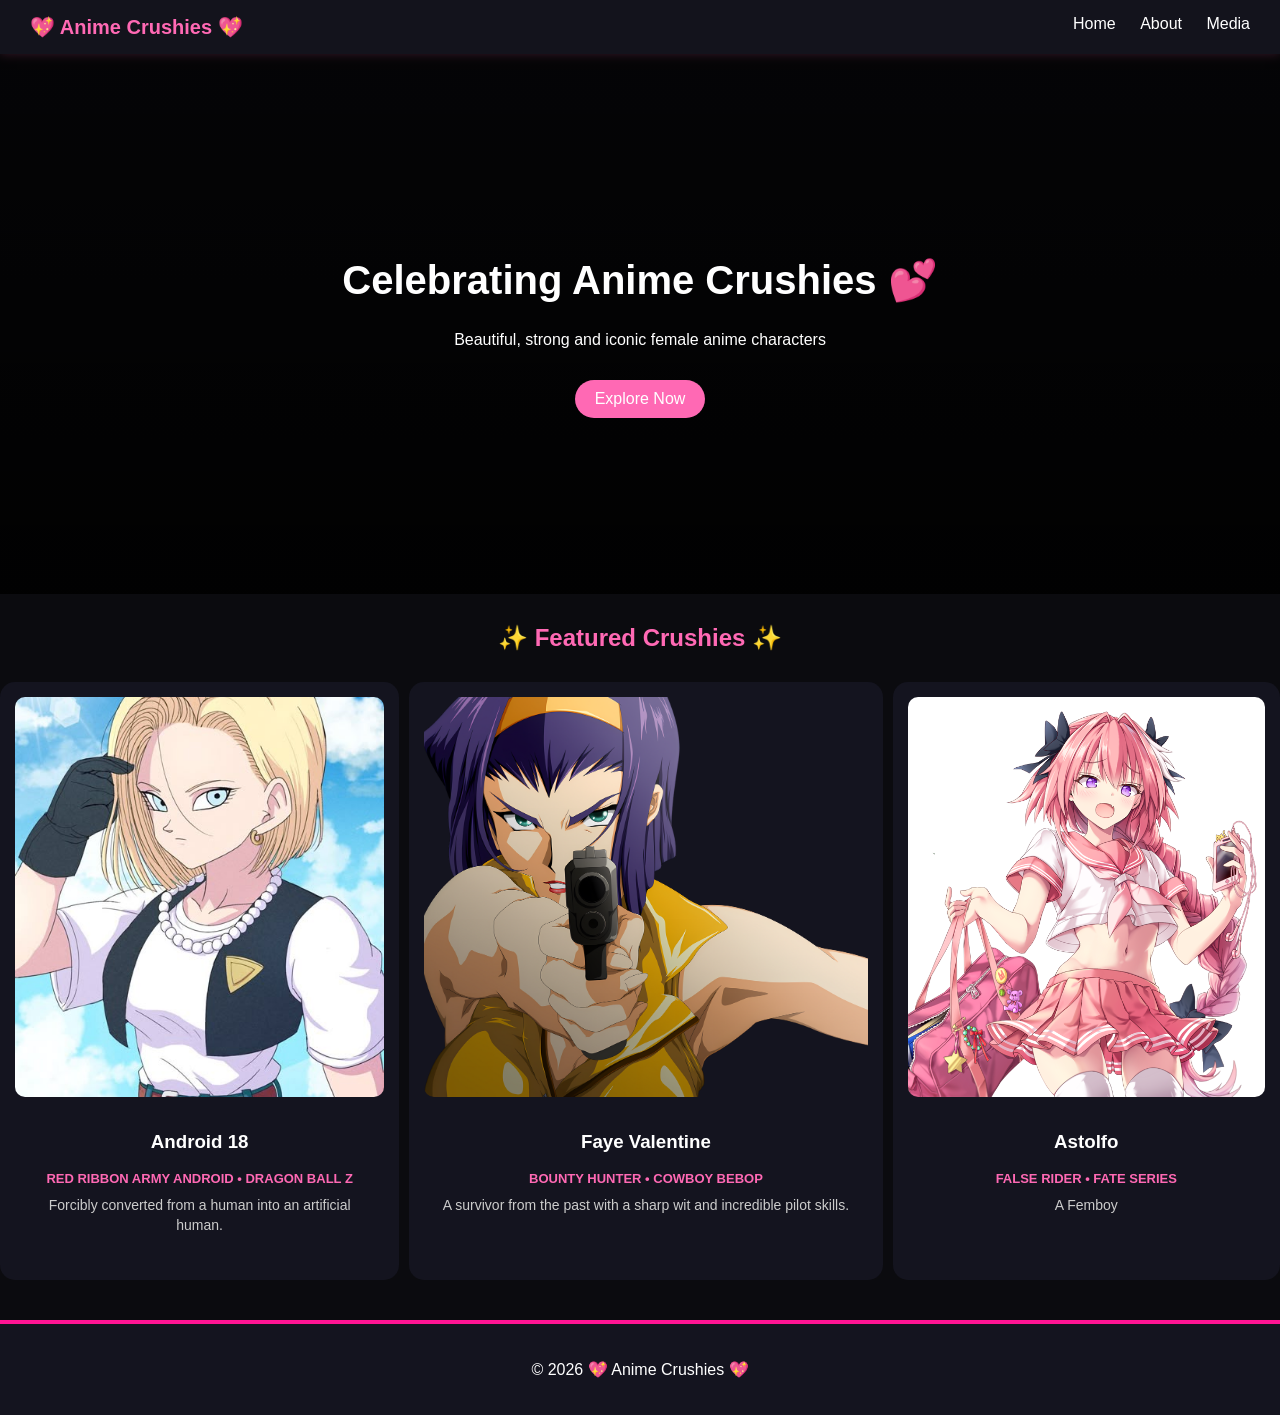
<file: index.html>
<!-- ================= index.html (HOME PAGE) ================= -->
<!DOCTYPE html>
<html lang="en">
<head>
  <meta charset="UTF-8">
  <title>Anime Crushies - Home</title>
  <link rel="stylesheet" href="style.css">
</head>
<body>

<!-- Navbar -->
<nav class="navbar">
  <div class="logo">💖 Anime Crushies 💖</div>
  <div class="nav-links">
    <a href="index.html">Home</a>
    <a href="about.html">About</a>
    <a href="media.html">Media</a>
  </div>
</nav>

<!-- Homepage -->
<header class="hero">
  <div class="hero-content">
    <h1>Celebrating Anime Crushies 💕</h1>
    <p>Beautiful, strong and iconic female anime characters</p>
    <a class="btn" href="media.html">Explore Now</a>
  </div>
</header>

<!-- Feature section -->
<section>
  <h2 class="section-title">✨ Featured Crushies ✨</h2>
  <div class="cards">
  
    <div class="card">
	<a href="https://dragonball.fandom.com/wiki/Android_18" target="_blank">
      <img src="images/android18.jpg" alt="Android 18">
	  <div class="card-info"  style="text-align: center;">
      <h3>Android 18</h3>
	  <p class="tag">Red Ribbon Army Android • Dragon Ball Z</p>
	  <p>Forcibly converted from a human into an artificial human.</p>
      </div>
	</a>
    </div>
	
    <div class="card">
	<a href="https://cowboybebop.fandom.com/wiki/Faye_Valentine" target="_blank">
      <img src="images/fayevalentine.png" alt="Faye Valentine">
	  <div class="card-info"  style="text-align: center;">
      <h3>Faye Valentine</h3>
	  <p class="tag">Bounty Hunter • Cowboy Bebop</p>
	  <p>A survivor from the past with a sharp wit and incredible pilot skills.</p>
      </div>
	</a>
    </div>
	
    <div class="card">
	<a href="https://tmfatefanon.fandom.com/wiki/Astolfo" target="_blank">
      <img src="images/astolfo.png" alt="Astolfo">
	  <div class="card-info"  style="text-align: center;">
	  <h3>Astolfo</h3>
	  <p class="tag">False Rider • Fate Series</p>
	  <p>A Femboy</p>
      </div>
	 </a>
    </div>
	
  </div>
</section>

<footer>
  <p>© 2026 💖 Anime Crushies 💖</p>
</footer>

</body>
</html>
</file>
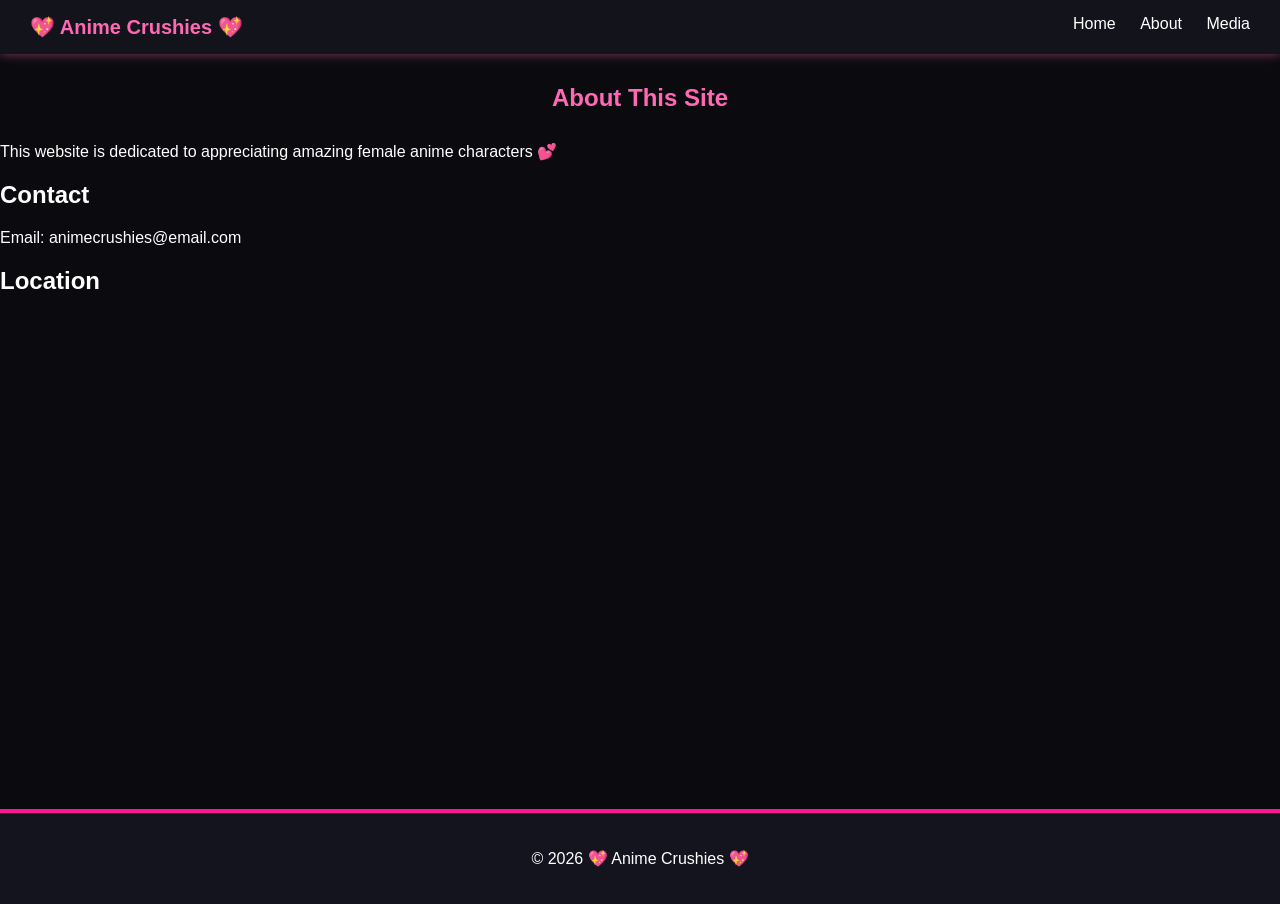
<file: about.html>
<!-- ================= about.html ================= -->
<!DOCTYPE html>
<html lang="en">
<head>
  <meta charset="UTF-8">
  <title>About</title>
  <link rel="stylesheet" href="style.css">
</head>
<body>

<!-- nav bar -->
<nav class="navbar">
  <div class="logo">💖 Anime Crushies 💖</div>
  <div class="nav-links">
    <a href="index.html">Home</a>
    <a href="about.html">About</a>
    <a href="media.html">Media</a>
  </div>
</nav>

<!-- about -->
<section>
  <h1 class="section-title">About This Site</h1>
  <p>This website is dedicated to appreciating amazing female anime characters 💕</p>

  <h2>Contact</h2>
  <p>Email: animecrushies@email.com</p>

<!-- Google maps -->
  <h2>Location</h2>
  <iframe src="https://www.google.com/maps/embed?pb=!1m18!1m12!1m3!1d686670.1185978208!2d139.16556096820622!3d35.40950337358292!2m3!1f0!2f0!3f0!3m2!1i1024!2i768!4f13.1!3m3!1m2!1s0x605d1b87f02e57e7%3A0x2e01618b22571b89!2sTokyo%2C%20Japan!5e0!3m2!1sen!2suk!4v1777391389418!5m2!1sen!2suk" width="600" height="450" style="border:0;" allowfullscreen="" loading="lazy" referrerpolicy="no-referrer-when-downgrade"></iframe>
</section>

<footer>
  <p>© 2026 💖 Anime Crushies 💖</p>
</footer>

</body>
</html>
</file>
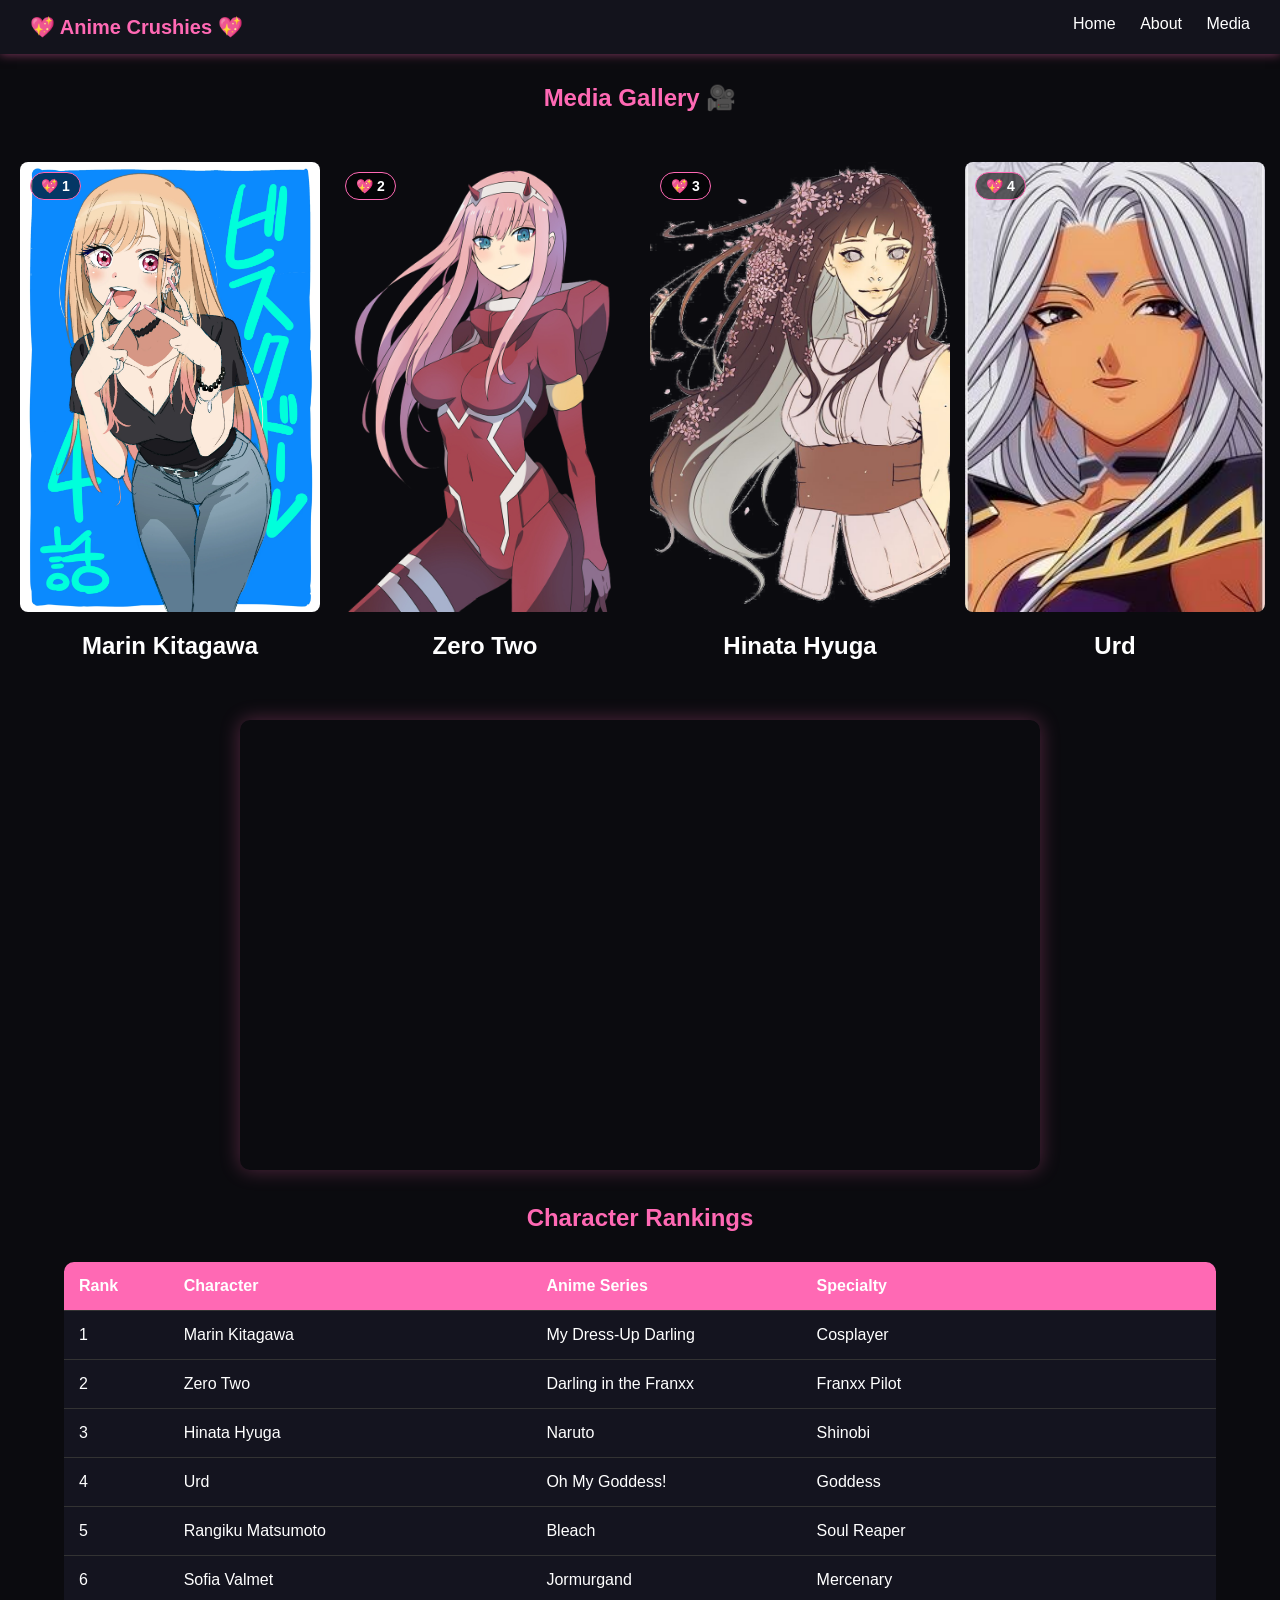
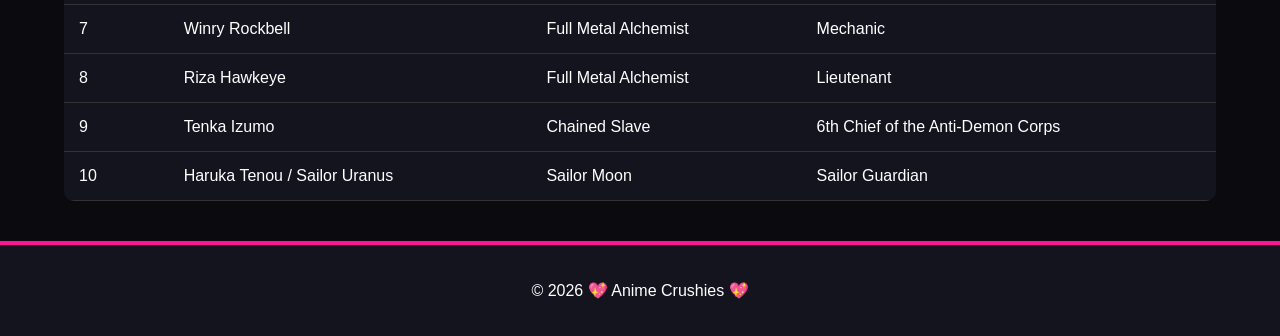
<file: media.html>
<!-- ================= media.html ================= -->
<!DOCTYPE html>
<html lang="en">
<head>
  <meta charset="UTF-8">
  <title>Media</title>
  <link rel="stylesheet" href="style.css">
</head>
<body>

<!-- Nav bar -->
<nav class="navbar">
  <div class="logo">💖 Anime Crushies 💖</div>
  <div class="nav-links">
    <a href="index.html">Home</a>
    <a href="about.html">About</a>
    <a href="media.html">Media</a>
  </div>
</nav>

<section>
  <h1 class="section-title">Media Gallery 🎥</h1>

<!-- Gallery -->
 <div class="gallery">
  
	<div class="image-item">
	<a href="https://sono-bisque-doll-wa-koi-wo-suru.fandom.com/wiki/Marin_Kitagawa" target="_blank">
		<img src="images/marin-kitagawa.webp" alt="Marin Kitagawa" width="300" height="450">
		<span class="heart-rank">💖 1</span>
		  <div class="heart-info"  style="text-align: center;">
			<h2>Marin Kitagawa</h2>
		  </div>
	</a>
	</div>
	
	<div class="image-item">
	<a href="https://darling-in-the-franxx.fandom.com/wiki/Zero_Two" target="_blank">
		<img src="images/zerotwo2.png" alt="Zero Two" width="300" height="450">
		<span class="heart-rank">💖 2</span>
		  <div class="heart-info"  style="text-align: center;">
			<h2>Zero Two</h2>
		  </div>
	</a>
	</div>
	
	<div class="image-item">
	<a href="https://naruto.fandom.com/wiki/Hinata_Hy%C5%ABga" target="_blank">
		<img src="images/hinata2.png" alt="Hinata Hyuga" width="300" height="450">
		<span class="heart-rank">💖 3</span>
		  <div class="heart-info"  style="text-align: center;">
			<h2>Hinata Hyuga</h2>
		  </div>
	</a>
	</div>
	
	<div class="image-item">
	<a href="https://ohmygoddess.fandom.com/wiki/Urd" target="_blank">
		<img src="images/urd.jpeg" alt="Urd" width="300" height="450">
		<span class="heart-rank">💖 4</span>
		  <div class="heart-info"  style="text-align: center;">
			<h2>Urd</h2>
		  </div>
	</a>
	</div>
	
	<div class="image-item">
	<a href="https://bleach.fandom.com/wiki/Rangiku_Matsumoto" target="_blank">
		<img src="images/rangiku.png" alt="Rangiku Matsumoto" width="300" height="450">
		<span class="heart-rank">💖 5</span>
		  <div class="heart-info"  style="text-align: center;">
			<h2>Rangiku Matsumoto</h2>
		  </div>
	</a>
	</div>
	
	<div class="image-item">
	<a href="https://jormungand.fandom.com/wiki/Valmet" target="_blank">
		<img src="images/Sofia-Valmet.jpg" alt="Sofia Valmet" width="300" height="450">
		<span class="heart-rank">💖 6</span>
		  <div class="heart-info"  style="text-align: center;">
			<h3>Sofia Valmet</h3>
		  </div>
	</a>
	</div>
	
	<div class="image-item">
	<a href="https://fma.fandom.com/wiki/Winry_Rockbell" target="_blank">
		<img src="images/Winry-Rockbell.png" alt="Winry Rockbell" width="300" height="450">
		<span class="heart-rank">💖 7</span>
		  <div class="heart-info"  style="text-align: center;">
			<h2>Winry Rockbell</h2>
		  </div>
	</a>
	</div>
	
	<div class="image-item">
	<a href="https://fma.fandom.com/wiki/Riza_Hawkeye" target="_blank">
		<img src="images/riza.jpg" alt="Riza Hawkeye" width="300" height="450">
		<span class="heart-rank">💖 8</span>
		  <div class="heart-info"  style="text-align: center;">
			<h2>Riza Hawkeye</h2>
		  </div>
	</a>
	</div>
	
	<div class="image-item">
	<a href="https://mato-seihei-no-slave.fandom.com/wiki/Tenka_Izumo" target="_blank">
		<img src="images/tenka-izumo.jpg" alt="Tenka Izumo" width="300" height="450">
		<span class="heart-rank">💖 9</span>
		  <div class="heart-info"  style="text-align: center;">
			<h2>Tenka Izumo</h2>
		  </div>
	</a>
	</div>
	
	<div class="image-item">
	<a href="https://sailormoon.fandom.com/wiki/Haruka_Tenou_/_Sailor_Uranus_(anime)" target="_blank">
		<img src="images/Sailoruranus.jpg" alt="Haruka Tenou" width="300" height="450">
		<span class="heart-rank">💖 10</span>
		  <div class="heart-info"  style="text-align: center;">
			<h2>Haruka Tenou</h2>
		  </div>
	</a>
	</div>
	
 </div>
</section>

<!-- Video -->
<!-- YouTube Embed: All attributes must stay inside the first <iframe ... > bracket -->
<div style="text-align: center; margin: 20px 0;">
  <iframe 
    width="800" 
    height="450" 
    src="https://www.youtube.com/embed/aYRL6WqaYKY" 
    allow="accelerometer; autoplay; clipboard-write; encrypted-media; gyroscope; picture-in-picture" 
    allowfullscreen 
    style="border: none; border-radius: 10px; box-shadow: 0 0 20px rgba(255,105,180,0.3);">
  </iframe>
</div>


<!-- Character ranking -->
<section class="table-container">
  <h2 class="section-title">Character Rankings</h2>
  <table>
    <thead>
      <tr>
        <th>Rank</th>
        <th>Character</th>
        <th>Anime Series</th>
        <th>Specialty</th>
      </tr>
    </thead>
    <tbody>
	
	<tr>
        <td>1</td>
        <td>Marin Kitagawa</td>
        <td>My Dress-Up Darling</td>
        <td>Cosplayer</td>
      </tr>
	
      <tr>
        <td>2</td>
        <td>Zero Two</td>
        <td>Darling in the Franxx</td>
        <td>Franxx Pilot</td>
      </tr>
	  
      <tr>
        <td>3</td>
        <td>Hinata Hyuga</td>
        <td>Naruto</td>
        <td>Shinobi</td>
      </tr>
	  
	  <tr>
        <td>4</td>
        <td>Urd</td>
        <td>Oh My Goddess!</td>
        <td>Goddess</td>
      </tr>
	  
	  <tr>
        <td>5</td>
        <td>Rangiku Matsumoto</td>
        <td>Bleach</td>
        <td>Soul Reaper</td>
      </tr>
	  
	  <tr>
        <td>6</td>
        <td>Sofia Valmet</td>
        <td>Jormurgand</td>
        <td>Mercenary</td>
      </tr>
	  
	  <tr>
        <td>7</td>
        <td>Winry Rockbell</td>
        <td>Full Metal Alchemist</td>
        <td>Mechanic</td>
      </tr>
	  
	  <tr>
        <td>8</td>
        <td>Riza Hawkeye</td>
        <td>Full Metal Alchemist</td>
        <td>Lieutenant</td>
      </tr>
	  
	  <tr>
        <td>9</td>
        <td>Tenka Izumo</td>
        <td>Chained Slave</td>
        <td>6th Chief of the Anti-Demon Corps</td>
      </tr>
	  
	  <tr>
        <td>10</td>
        <td>Haruka Tenou / Sailor Uranus</td>
        <td>Sailor Moon</td>
        <td>Sailor Guardian</td>
      </tr>
	  
    </tbody>
  </table>
</section>

<footer>
  <p>© 2026 💖 Anime Crushies 💖</p>
</footer>

</body>
</html>
</file>
<file: style.css>
/* ================= style.css ================= */

/* Global style for the whole page */
body {
  margin: 0;
  font-family: Arial;
  background: #0b0b0f;
  color: white;
}

/* Navigation bar at the top*/
.navbar {
  display: flex;
  justify-content: space-between;
  padding: 15px 30px;
  background: rgba(20,20,30,0.9);
  box-shadow: 0 0 10px rgba(255,105,180,0.5);
}

.logo {
  color: #ff69b4;
  font-weight: bold;
  font-size: 20px;
}

.nav-links a {
  color: white;
  margin-left: 20px;
  text-decoration: none;
  transition: 0.3s;
}

.nav-links a:hover {
  color: #ff69b4;
}

/* Hero section (the big banner on the home page) */
.hero {
  display: flex;
  justify-content: center;
  align-items: center;
  text-align: center;
  height: 60vh;
  background: 
    linear-gradient(rgba(0,0,0,0.6), rgba(0,0,0,0.9)),
    url(https://i.pinimg.com/736x/8b/5e/dc/8b5edc0cd9ca8b71fc955e5d5f246426.jpg);
  background-size: cover;
  background-position: center;
}

.hero h1 {
  font-size: 40px;
}

/* Main button style */
.btn {
  display: inline-block;
  margin-top: 15px;
  padding: 10px 20px;
  background: #ff69b4;
  color: white;
  text-decoration: none;
  border-radius: 20px;
  transition: 0.3s;
}

.btn:hover {
  background: #ff1493;
  box-shadow: 0 0 10px #ff69b4;
}

/* Titles for each page section */
.section-title {
  text-align: center;
  margin: 30px 0;
  color: #ff69b4;
}

/* Layout for 3 feature cards */
.cards {
  display: flex;
  justify-content: center;
  gap: 10px;
}

.card a{
  text-decoration: none;
  color: inherit;
  display: block;
}

.card {
  background: #14141f;
  padding: 15px;
  border-radius: 15px;
  transition: 0.3s;
}

.card:hover {
  transform: translateY(-10px);
  box-shadow: 0 10px 20px rgba(255, 105, 180, 0.3);
  border: 1px solid #ff69b4;
}

.card img {
  width: 100%;
  height: 400px;
  object-fit: cover;
  border-radius: 10px;
  display: block;
}

.card-info {
  padding: 15px;
  text-align: center;
}

.tag {
color: #ff69b4;        /* Pink color for the anime series name */
  font-size: 13px;
  font-weight: bold;
  text-transform: uppercase;
  margin: 5px 0;
}

/* Character description in cards */
.card p:not(.tag){
  font-size: 14px;
  color: #cccccc;        /* Slightly grey to make the title stand out */
  line-height: 1.4;
  margin-top: 10px;
}

/* Gallery layout for the media page */
.gallery {
  display: flex;
  overflow-x: auto;
  gap: 15px;
  padding: 20px;
}

.gallery img {
  width: 300px;
  height:400px;
  object-fit: cover;
  border-radius: 8px;
  flex-shrink: 0;
}

/* Style for character items in the gallery */
.image-item a {
  position: relative; 
  display: inline-block;
  text-decoration: none;
  display: block;
  color: inherit;
  transition: transform 0.3s ease;
}

.image-item img {
  width: 300px;
  height: 450px;
  object-fit: cover;
  border-radius: 8px;
  display: block;
}

/* Ensure gallery images stay the correct size */
.image-item a:hover {
  transform: scale(1.02);
}


/* This styles the heart and the number */
.heart-rank {
  position: absolute;
  top: 10px;         /* Distance from the top */
  left: 10px;        /* Distance from the left */
  background: rgba(0, 0, 0, 0.6); /* Dark semi-transparent background */
  color: white;
  padding: 5px 10px;
  border-radius: 20px;
  font-weight: bold;
  font-size: 14px;
  border: 1px solid #ff69b4; /* Pink border to match theme */
  pointer-events: none;      /* Makes sure you can still click the image under it */
  z-index: 2;
}

.heart-info h3 {
  margin-top: 10px;
  font-size: 1.1rem;
  color: white;
  text-align: center;
}

/* centering the video */
video {
  display: block;
  margin: 20px auto;
  max-width: 100%;
  border-radius: 10px;
  position: relative;
  z-index: 1;
}

/* Styling the ranking table */
table {
  width: 90%;
  margin: 20px auto;
  border-collapse: collapse;
  background: #14141f;
  border-radius: 10px;
  overflow: hidden; /* Makes the rounded corners show up */
}

th, td {
  padding: 15px;
  text-align: left;
  border-bottom: 1px solid #333;
}

th {
  background-color: #ff69b4;
  color: white;
}

tr:hover {
  background-color: #1a1a2e; /* Highlights the row when you hover! */
}	

/* footer styling */
footer {
  text-align: center;
  padding: 20px;
  background: #14141f;
  margin-top: 40px;
  border-top: 4px solid #ff1493;
}
</file>
